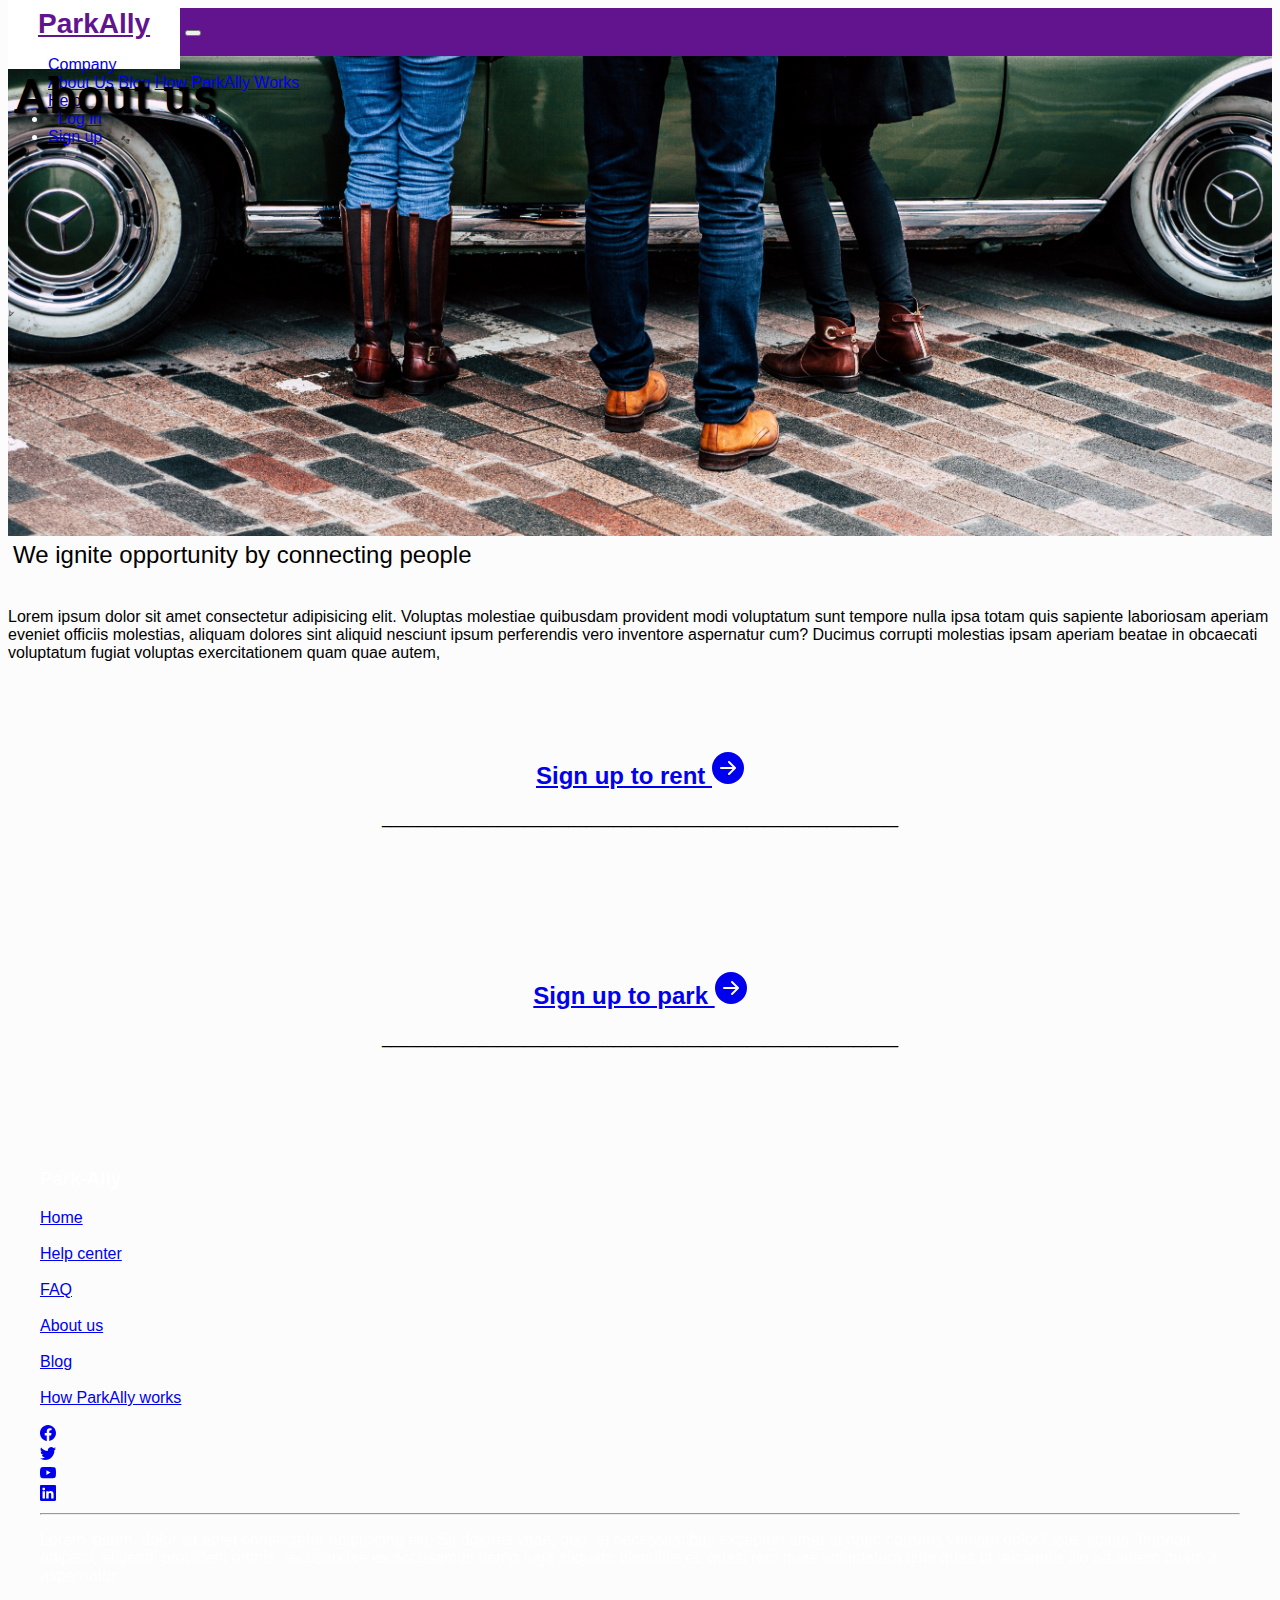
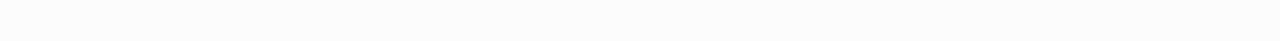
<file: aboutus.html>
<!DOCTYPE html>
<html lang="en">

<head>
    <meta charset="UTF-8">
    <meta name="viewport" content="width=device-width, initial-scale=1.0">
    <title>Park_Ally</title>

    <add-link></add-link>

</head>

<body>

    <div class="container-fluid m-0 p-0">
        <custom-header></custom-header>
    </div>



    <div class="aboutus1">
        <div class="container">
            <div class=" d-flex align-items-start flex-column" style="height: 30rem;">
                <div class="mt-auto p-2 mb-3">
                    <h1 class="text-light head-title" style="text-shadow: 2px 2px 3px rgb(0, 0, 0); line-height:1.4">
                        About us </h1>
                </div>
            </div>
        </div>
    </div>
    <div class="container-fluid m-0 p-0 mt-5 mb-5">
        <div class="container mt-5 mb-5">
            <div class="row">
                <div class="col-sm-10">
                    <h1>We ignite opportunity by connecting people</h1><br>
                    <p class="">Lorem ipsum dolor sit amet consectetur adipisicing elit. Voluptas
                        molestiae quibusdam provident
                        modi
                        voluptatum sunt tempore nulla ipsa totam quis sapiente laboriosam aperiam eveniet officiis
                        molestias,
                        aliquam dolores sint aliquid nesciunt ipsum perferendis vero inventore aspernatur cum? Ducimus
                        corrupti
                        molestias ipsam aperiam beatae in obcaecati voluptatum fugiat voluptas exercitationem quam quae
                        autem,
                    </p>
                </div>
            </div>
        </div>
    </div>


    <div class="container-fluid m-0 p-0">

        <signup-container></signup-container>
        <custom-footer></custom-footer>
    </div>




    <!-- jQuery and JS bundle w/ Popper.js -->
    <script type=module src='/templates/main_template.js'></script>
    <script src="https://code.jquery.com/jquery-3.5.1.slim.min.js"
        integrity="sha384-DfXdz2htPH0lsSSs5nCTpuj/zy4C+OGpamoFVy38MVBnE+IbbVYUew+OrCXaRkfj"
        crossorigin="anonymous"></script>
    <script src="https://cdn.jsdelivr.net/npm/bootstrap@4.5.3/dist/js/bootstrap.bundle.min.js"
        integrity="sha384-ho+j7jyWK8fNQe+A12Hb8AhRq26LrZ/JpcUGGOn+Y7RsweNrtN/tE3MoK7ZeZDyx"
        crossorigin="anonymous"></script>

</body>


</html>
</file>
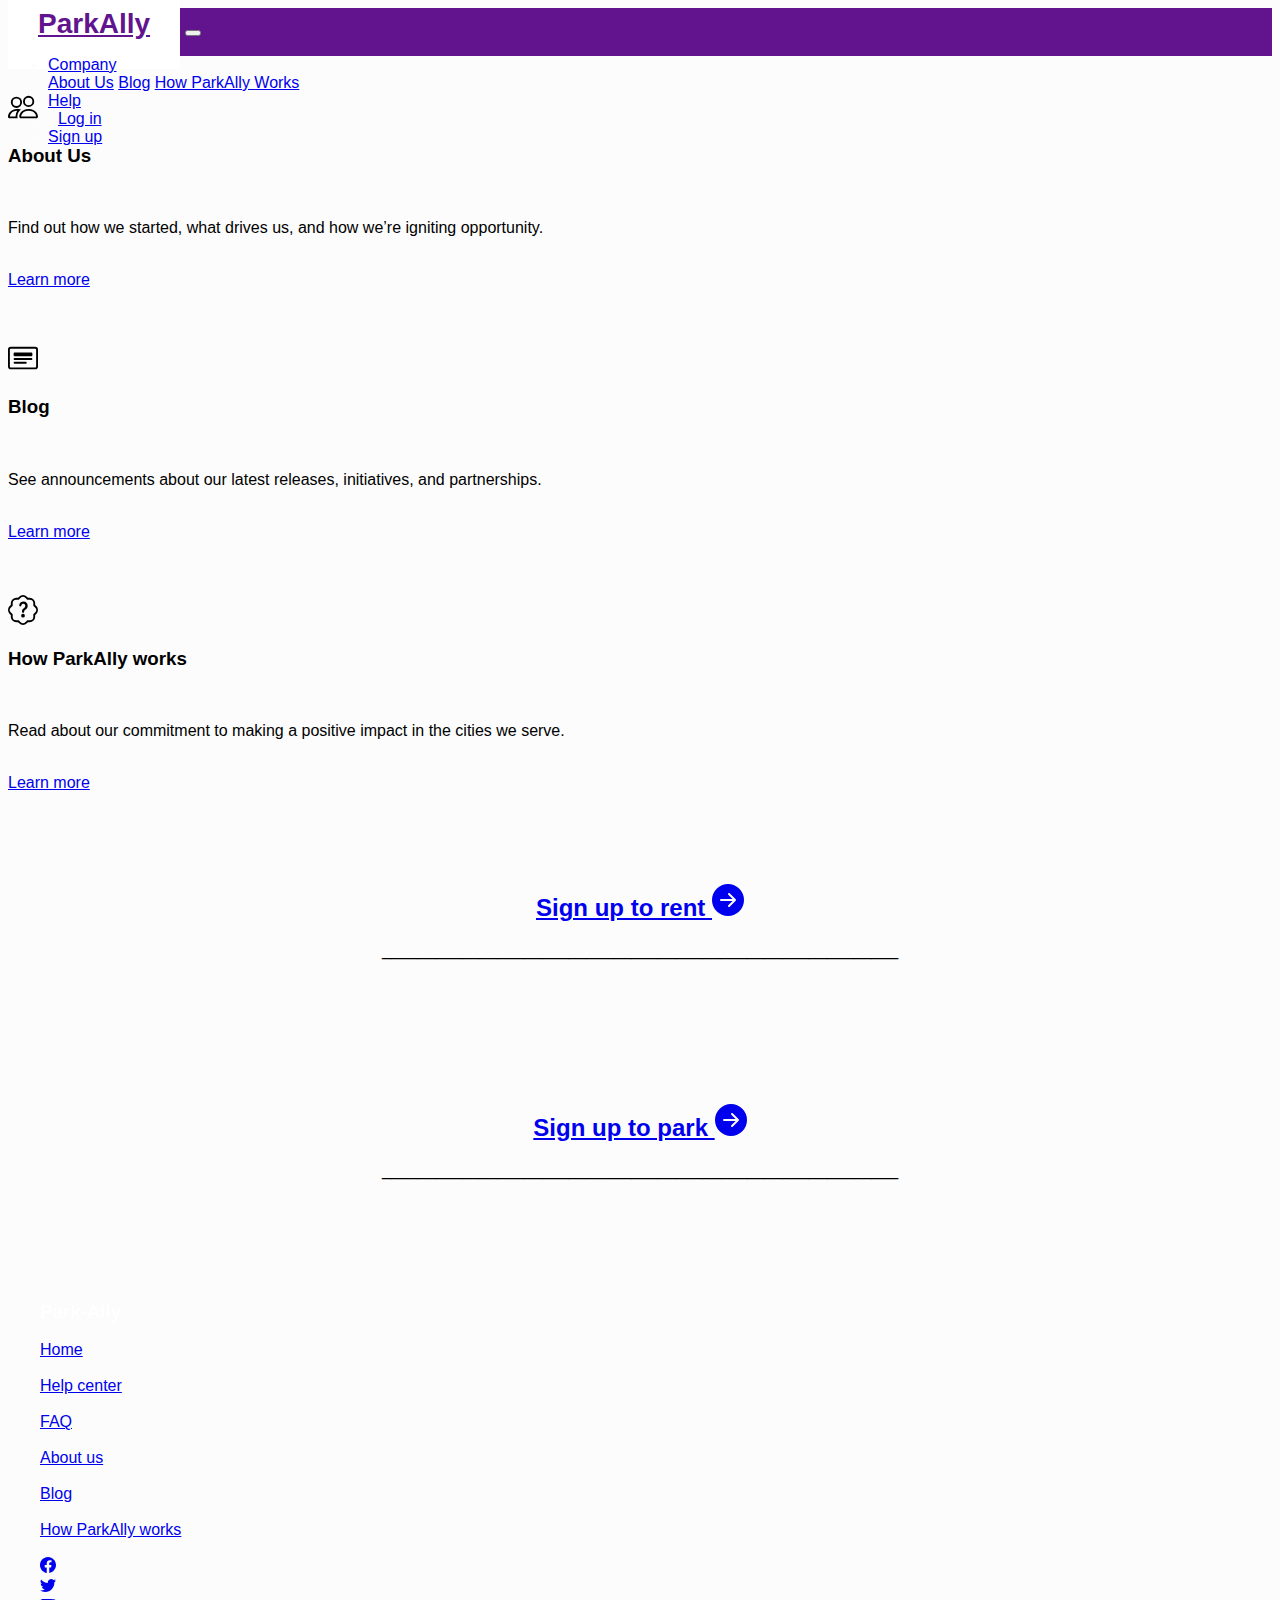
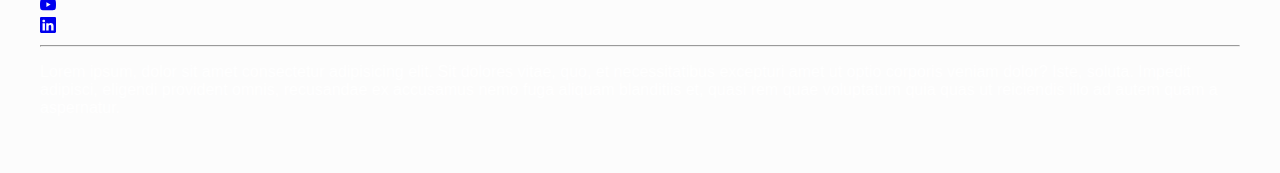
<file: blog.html>
<!DOCTYPE html>
<html lang="en">

<head>
    <meta charset="UTF-8">
    <meta name="viewport" content="width=device-width, initial-scale=1.0">
    <title>Park_Ally</title>

    <add-link></add-link>

</head>

<body>

    <div class="container-fluid m-0 p-0">
        <custom-header></custom-header>
    </div>




    <div class="container-fluid m-0 p-0">
        <card-container></card-container>
        <signup-container></signup-container>
        <custom-footer></custom-footer>
    </div>




    <!-- jQuery and JS bundle w/ Popper.js -->
    <script type=module src='/templates/main_template.js'></script>
    <script src="https://code.jquery.com/jquery-3.5.1.slim.min.js"
        integrity="sha384-DfXdz2htPH0lsSSs5nCTpuj/zy4C+OGpamoFVy38MVBnE+IbbVYUew+OrCXaRkfj"
        crossorigin="anonymous"></script>
    <script src="https://cdn.jsdelivr.net/npm/bootstrap@4.5.3/dist/js/bootstrap.bundle.min.js"
        integrity="sha384-ho+j7jyWK8fNQe+A12Hb8AhRq26LrZ/JpcUGGOn+Y7RsweNrtN/tE3MoK7ZeZDyx"
        crossorigin="anonymous"></script>

</body>


</html>
</file>
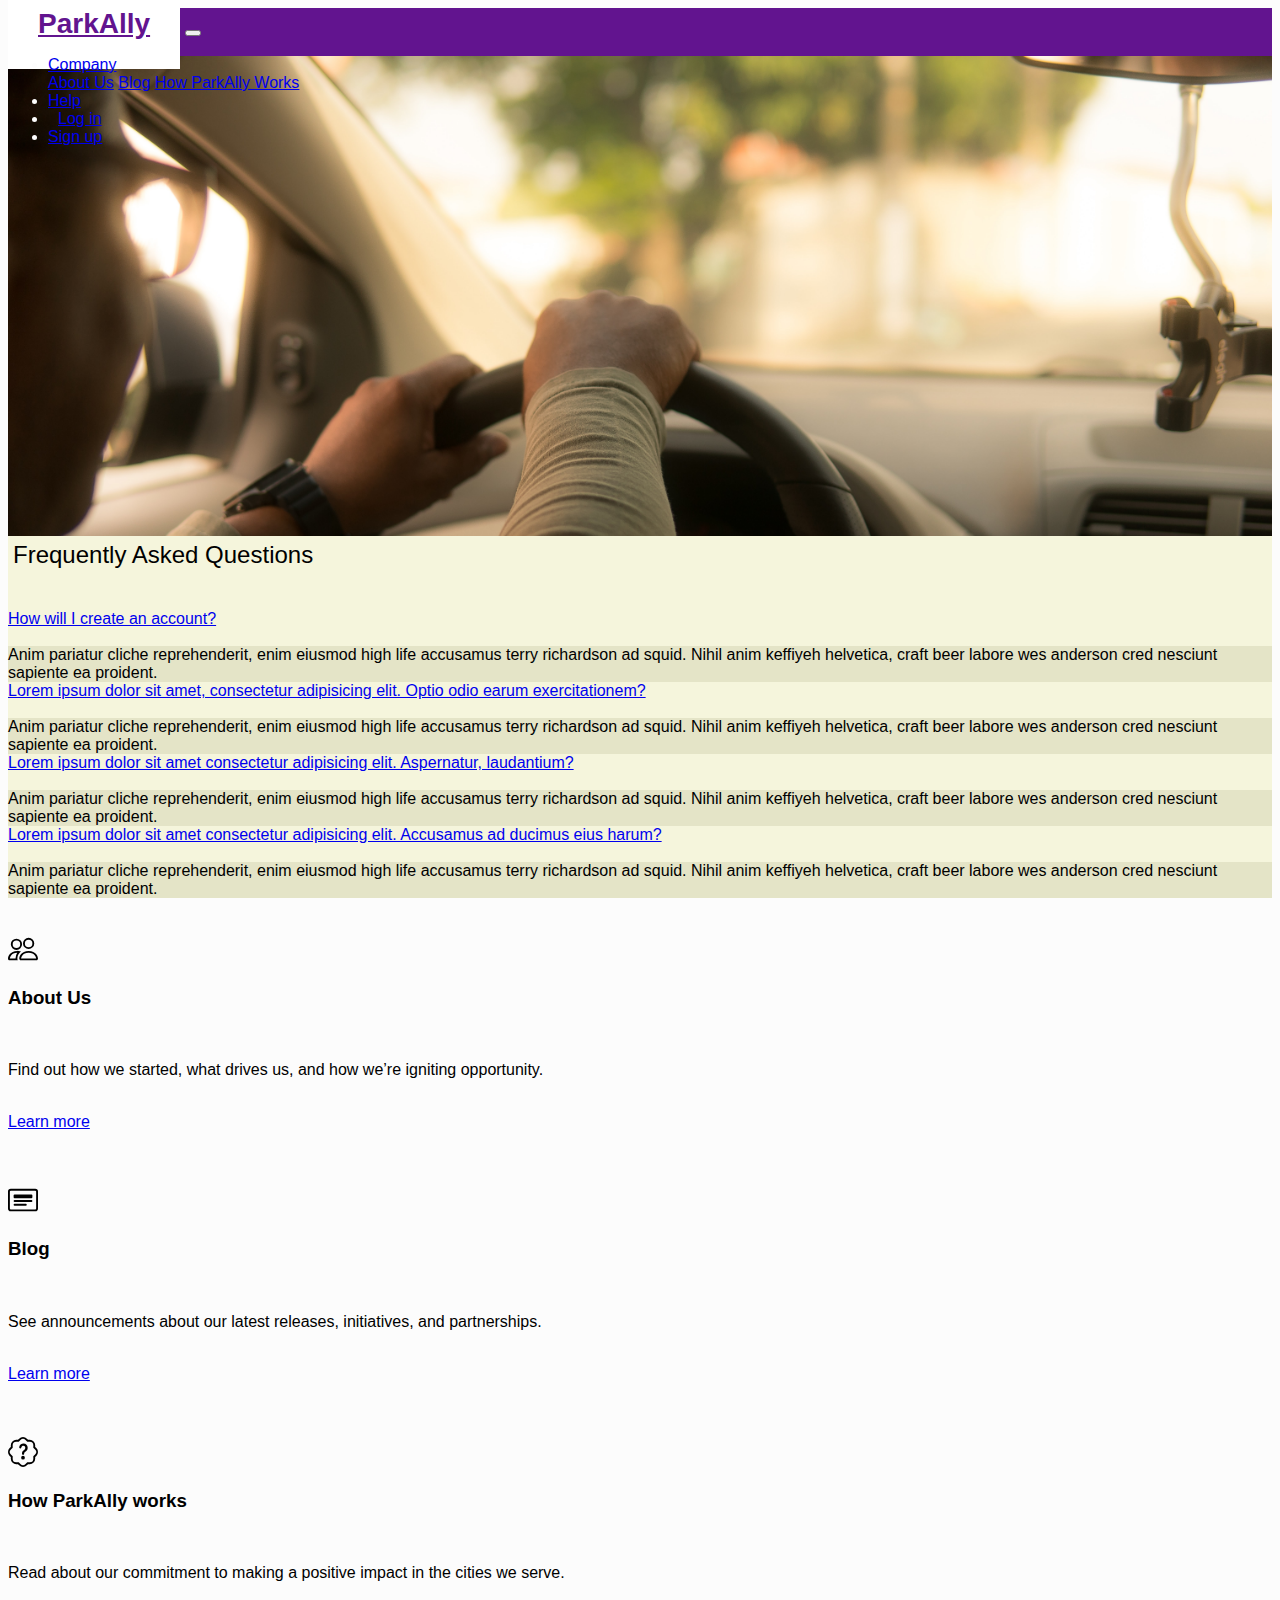
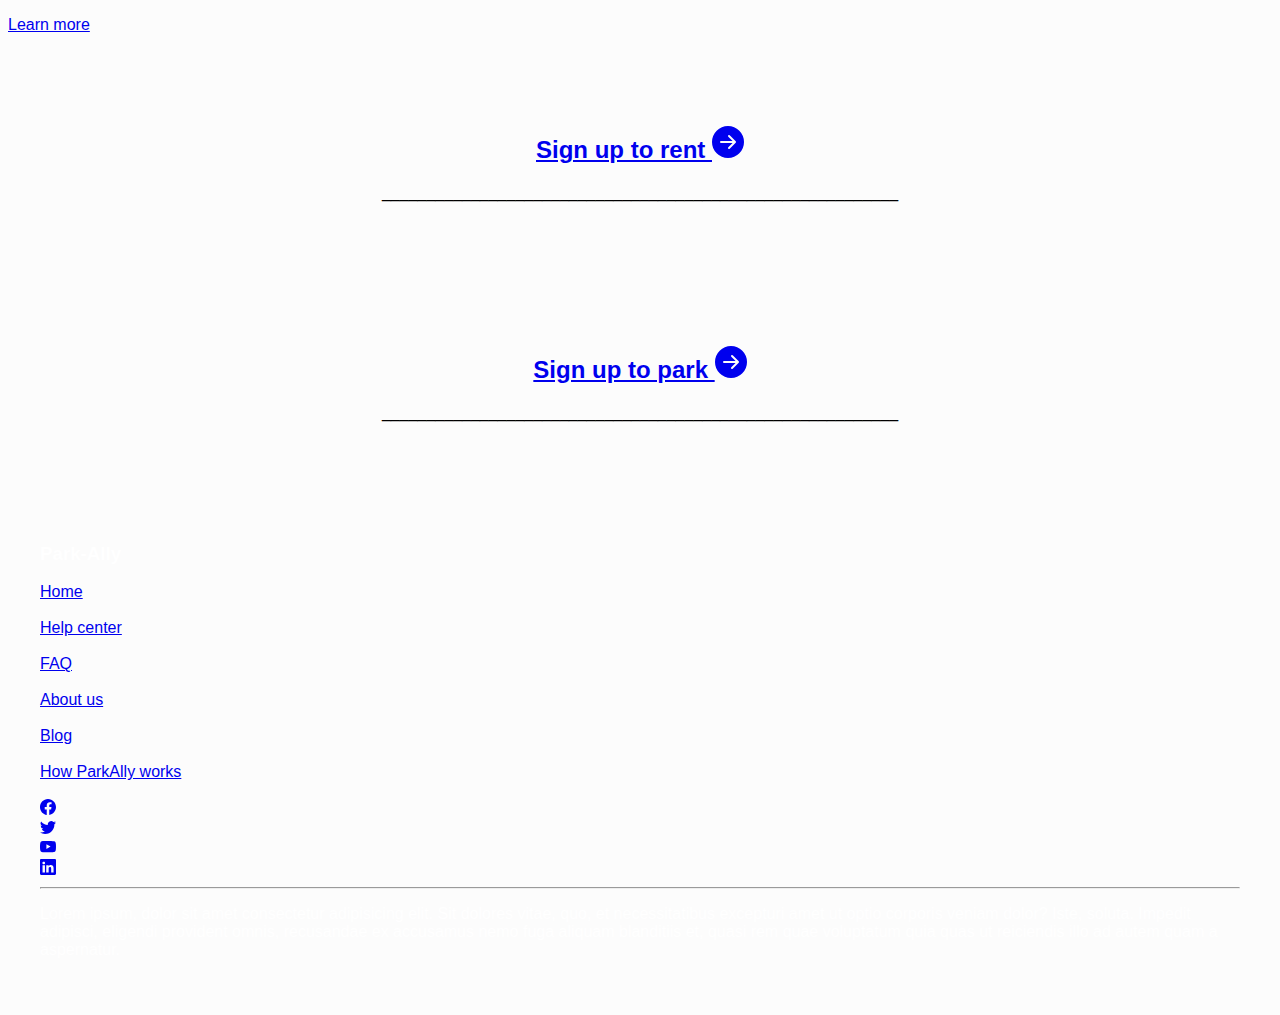
<file: faq.html>
<!DOCTYPE html>
<html lang="en">

<head>
    <meta charset="UTF-8">
    <meta name="viewport" content="width=device-width, initial-scale=1.0">
    <title>Park_Ally</title>

    <add-link></add-link>

</head>

<body>

    <div class="container-fluid m-0 p-0">
        <custom-header></custom-header>
    </div>

    <div class="helpbg">
        <div class="container">
            <div class=" d-flex align-items-start flex-column" style="height: 30rem;">
                <div class="mt-auto p-2 mb-5">

                </div>
            </div>
        </div>
    </div>




    <div class="container-fluid m-0 p-0" style="background-color: beige;">
        <div class="container p-5">
            <h1 class="font-weight-light">Frequently Asked Questions</h1><br><br>
            <div id=" accordion">
                <div class="p-2 border-bottom">
                    <a class="text-decoration-none text-dark" data-toggle="collapse" href="#ans1" role="button"
                        aria-expanded="false" aria-controls="ans1">
                        How will I create an account?
                    </a>
                </div><br>
                <div class="collapse" id="ans1">
                    <div class="card card-body " style="background-color:rgb(228, 228, 199) ;">
                        Anim pariatur cliche reprehenderit, enim eiusmod high life accusamus terry richardson ad squid.
                        Nihil anim keffiyeh helvetica, craft beer labore wes anderson cred nesciunt sapiente ea
                        proident.
                    </div>
                </div>

                <div class="p-2 border-bottom">
                    <a class=" text-decoration-none text-dark" data-toggle="collapse" href="#ans2" role="button"
                        aria-expanded="false" aria-controls="ans2">
                        Lorem ipsum dolor sit amet, consectetur adipisicing elit. Optio odio earum exercitationem?
                    </a>
                </div><br>
                <div class="collapse" id="ans2">
                    <div class="card card-body " style="background-color:rgb(228, 228, 199)  ;">
                        Anim pariatur cliche reprehenderit, enim eiusmod high life accusamus terry richardson ad squid.
                        Nihil anim keffiyeh helvetica, craft beer labore wes anderson cred nesciunt sapiente ea
                        proident.
                    </div>
                </div>

                <div class="p-2 border-bottom">
                    <a class=" text-decoration-none text-dark" data-toggle="collapse" href="#ans3" role="button"
                        aria-expanded="false" aria-controls="ans3">
                        Lorem ipsum dolor sit amet consectetur adipisicing elit. Aspernatur, laudantium?
                    </a>
                </div><br>
                <div class="collapse" id="ans3">
                    <div class="card card-body " style="background-color:rgb(228, 228, 199)  ;">
                        Anim pariatur cliche reprehenderit, enim eiusmod high life accusamus terry richardson ad squid.
                        Nihil anim keffiyeh helvetica, craft beer labore wes anderson cred nesciunt sapiente ea
                        proident.
                    </div>
                </div>

                <div class="p-2 border-bottom">
                    <a class=" text-decoration-none text-dark" data-toggle="collapse" href="#ans4" role="button"
                        aria-expanded="false" aria-controls="ans4">
                        Lorem ipsum dolor sit amet consectetur adipisicing elit. Accusamus ad ducimus eius harum?
                    </a>
                </div><br>
                <div class="collapse" id="ans4">
                    <div class="card card-body " style="background-color:rgb(228, 228, 199)  ;">
                        Anim pariatur cliche reprehenderit, enim eiusmod high life accusamus terry richardson ad squid.
                        Nihil anim keffiyeh helvetica, craft beer labore wes anderson cred nesciunt sapiente ea
                        proident.
                    </div>
                </div>

            </div>
        </div>
    </div>

    <div class="container-fluid m-0 p-0">
        <card-container></card-container>
        <signup-container></signup-container>
        <custom-footer></custom-footer>
    </div>




    <!-- jQuery and JS bundle w/ Popper.js -->
    <script type=module src='/templates/main_template.js'></script>
    <script src="https://code.jquery.com/jquery-3.5.1.slim.min.js"
        integrity="sha384-DfXdz2htPH0lsSSs5nCTpuj/zy4C+OGpamoFVy38MVBnE+IbbVYUew+OrCXaRkfj"
        crossorigin="anonymous"></script>
    <script src="https://cdn.jsdelivr.net/npm/bootstrap@4.5.3/dist/js/bootstrap.bundle.min.js"
        integrity="sha384-ho+j7jyWK8fNQe+A12Hb8AhRq26LrZ/JpcUGGOn+Y7RsweNrtN/tE3MoK7ZeZDyx"
        crossorigin="anonymous"></script>




</body>


</html>
</file>
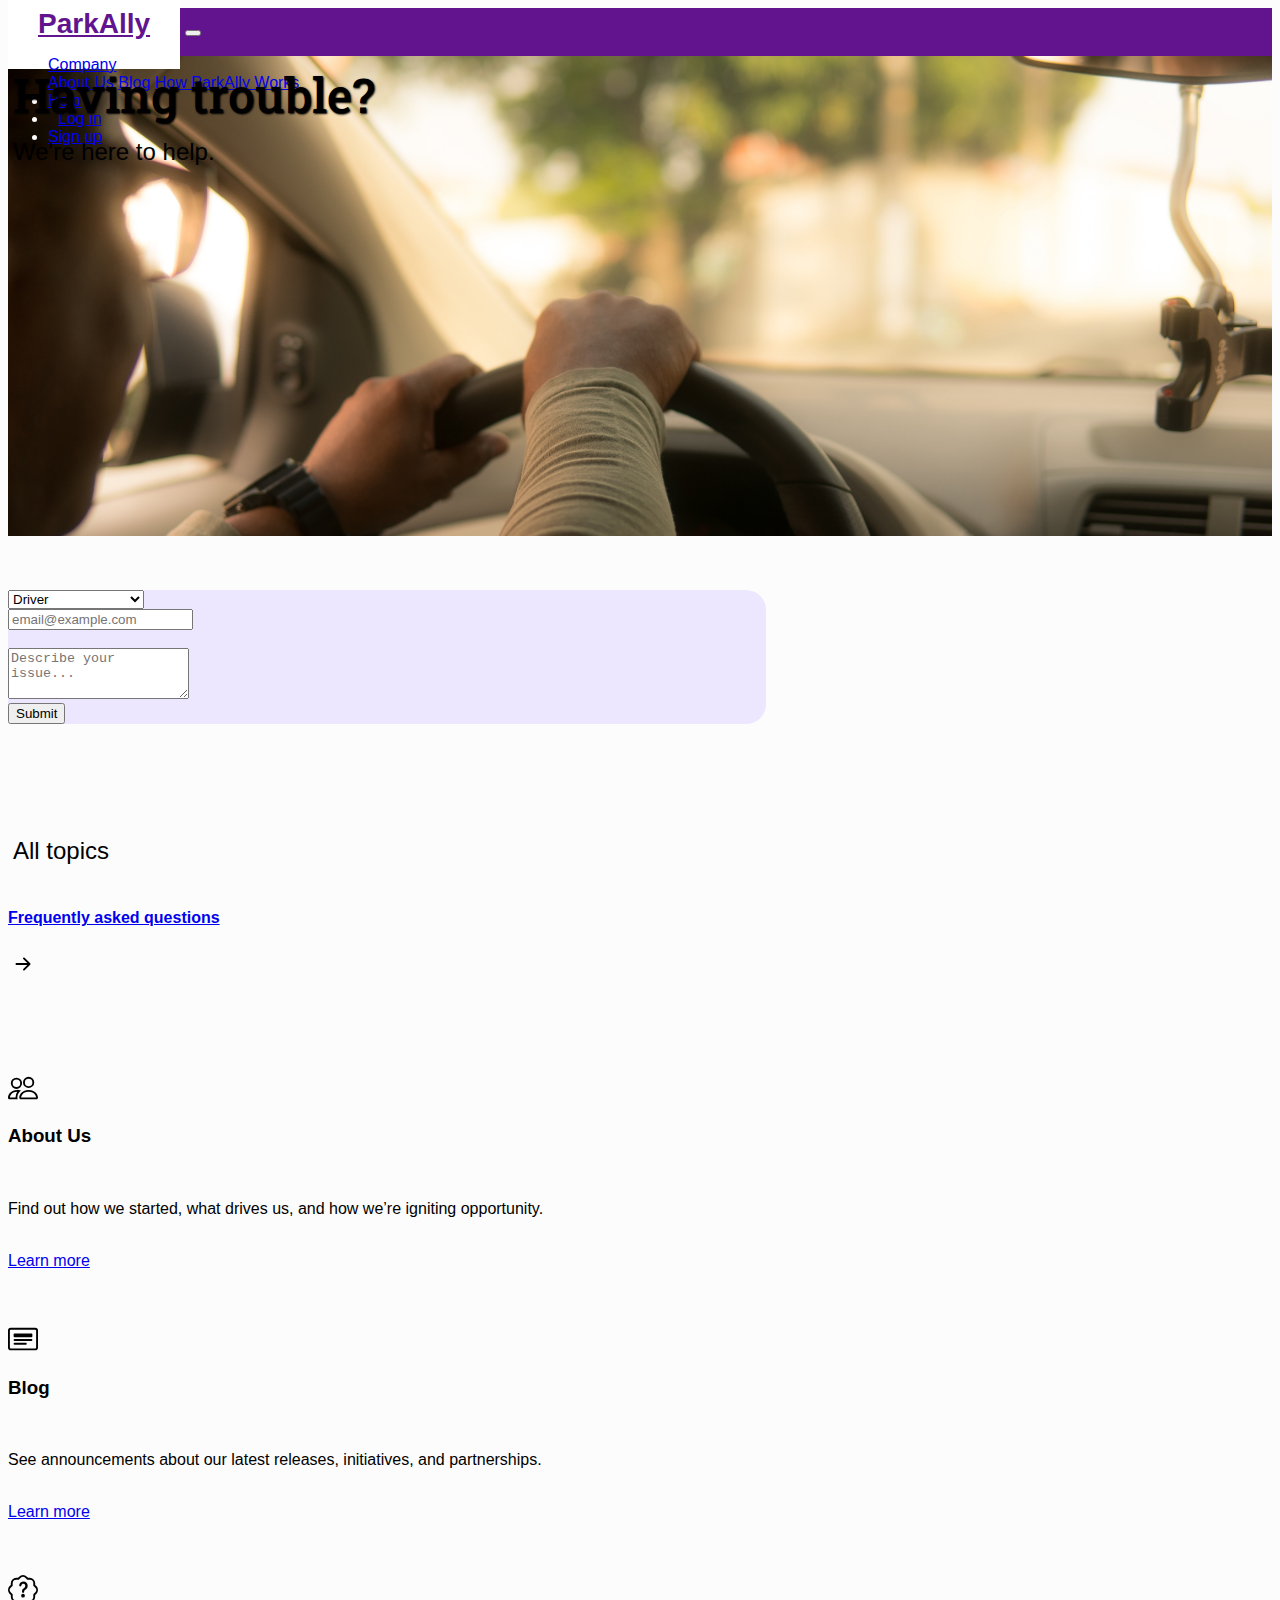
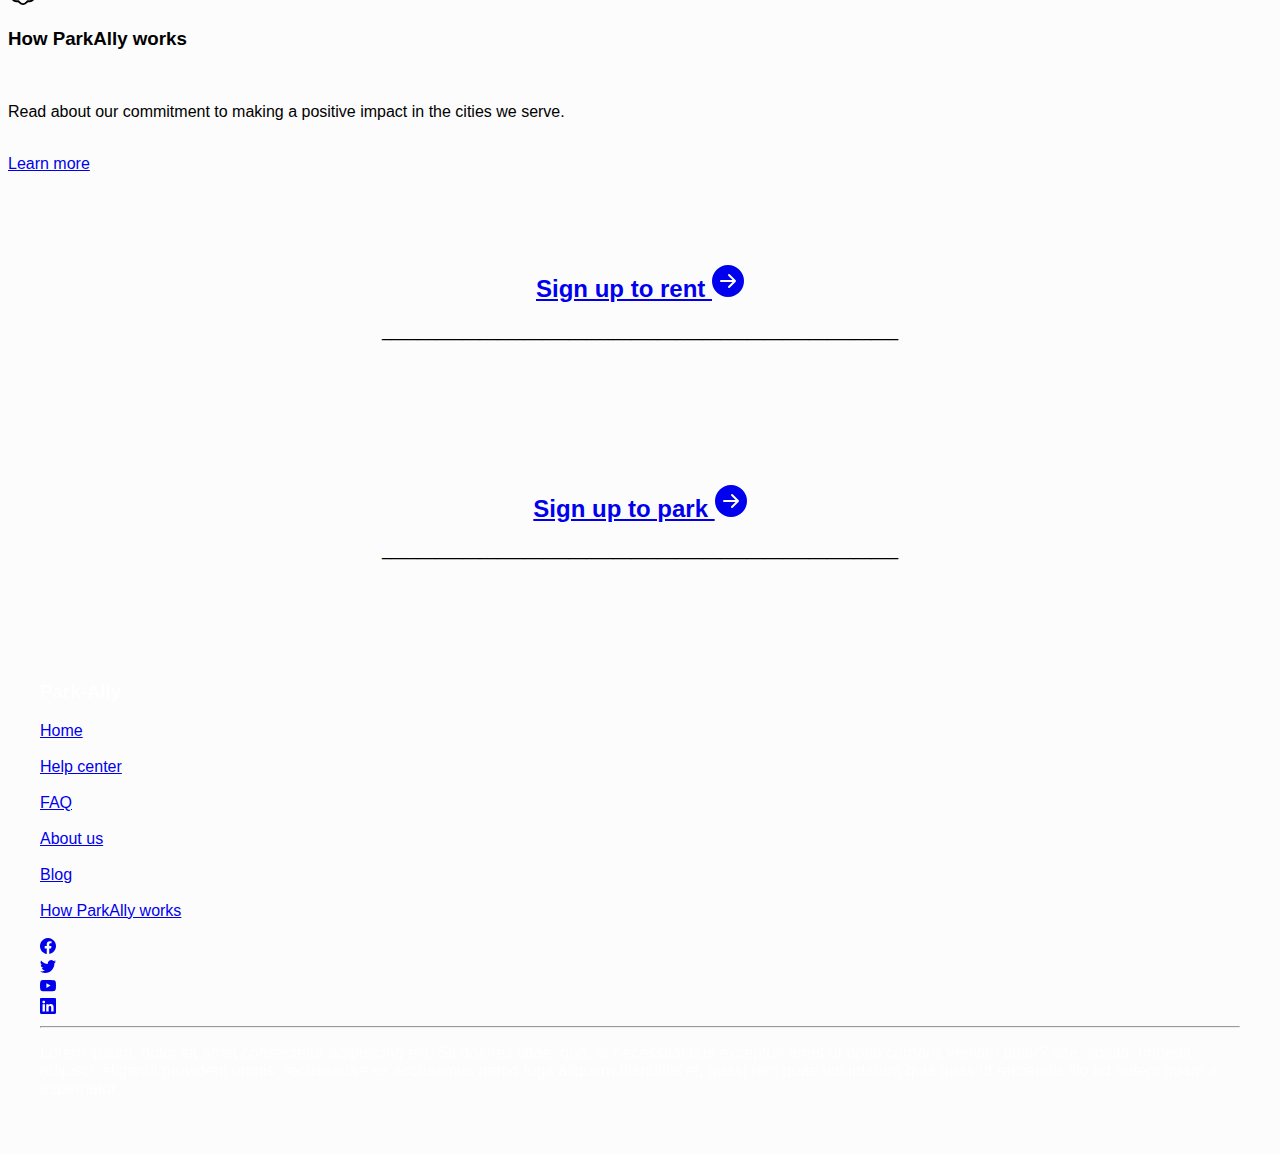
<file: help.html>
<!DOCTYPE html>
<html lang="en">

<head>
    <meta charset="UTF-8">
    <meta name="viewport" content="width=device-width, initial-scale=1.0">
    <title>Park_Ally</title>

    <add-link></add-link>

</head>

<body>

    <div class="container-fluid m-0 p-0">
        <custom-header></custom-header>
    </div>

    <div class="helpbg">
        <div class="container">
            <div class=" d-flex align-items-start flex-column" style="height: 30rem;">
                <div class="mt-auto p-2 mb-5">
                    <h1 class="text-light head-title" style="text-shadow: 1px 1px 2px rgb(0, 0, 0); line-height:1.4">
                        Having
                        trouble?</h1>
                    <h1 class="text-light font-weight-light"> We're here to help.</h1>
                </div>
            </div>
        </div>
    </div>

    <div class="container-fluid m-0 p-0">
        <div class="container">
            <br><br><br>
            <form class="card p-5" style="width: 60%; border-radius: 20px; background-color: rgb(236,230,255);">
                <div class="form-row">
                    <div class="col-md-6 mb3">
                        <label for="exampleFormControlSelect1"></label>
                        <select class="form-control" id="exampleFormControlSelect1">
                            <option>Driver</option>
                            <option>Parking space host</option>
                        </select>
                    </div>
                    <div class="col-md-6 mb3">
                        <label for="exampleFormControlInput1"></label>
                        <input type="email" class="form-control" id="exampleFormControlInput1"
                            placeholder="email@example.com">
                    </div>
                </div>
                <div class="form-row">
                    <div class="col-md-12 mb3">
                        <br>
                        <label for="exampleFormControlTextarea1"></label>
                        <textarea class="form-control" id="exampleFormControlTextarea1" rows="3"
                            placeholder="Describe your issue..."></textarea><br>
                    </div>
                </div>
                <button type="submit" class="btn btn-outline-secondary my-1">Submit</button>
            </form>
            <br><br><br><br>
        </div>
    </div>

    <div class="container-fluid m-0 p-0">
        <div class="container border-top">
            <br><br>
            <h1 class="font-weight-light ">All topics</h1>
            <br>
            <div class="row">
                <div class="col-sm-9 border-bottom">
                    <div class="d-flex">
                        <div class="mr-auto p-2">
                            <a href="/faq.html" class="text-decoration-none text-dark">
                                <h4 class="font-weight-light">Frequently asked questions</h4>
                            </a>
                        </div>
                        <div class="p-2"><svg xmlns="http://www.w3.org/2000/svg" width="30" height="30"
                                fill="currentColor" class="bi bi-arrow-right-short" viewBox="0 0 16 16">
                                <path fill-rule="evenodd"
                                    d="M4 8a.5.5 0 0 1 .5-.5h5.793L8.146 5.354a.5.5 0 1 1 .708-.708l3 3a.5.5 0 0 1 0 .708l-3 3a.5.5 0 0 1-.708-.708L10.293 8.5H4.5A.5.5 0 0 1 4 8z" />
                            </svg></div>
                    </div>
                </div>
            </div><br><br><br>
        </div>
    </div>
    </div>

    <div class="container-fluid m-0 p-0">
        <card-container></card-container>
        <signup-container></signup-container>
        <custom-footer></custom-footer>
    </div>




    <!-- jQuery and JS bundle w/ Popper.js -->
    <script type=module src='/templates/main_template.js'></script>
    <script src="https://code.jquery.com/jquery-3.5.1.slim.min.js"
        integrity="sha384-DfXdz2htPH0lsSSs5nCTpuj/zy4C+OGpamoFVy38MVBnE+IbbVYUew+OrCXaRkfj"
        crossorigin="anonymous"></script>
    <script src="https://cdn.jsdelivr.net/npm/bootstrap@4.5.3/dist/js/bootstrap.bundle.min.js"
        integrity="sha384-ho+j7jyWK8fNQe+A12Hb8AhRq26LrZ/JpcUGGOn+Y7RsweNrtN/tE3MoK7ZeZDyx"
        crossorigin="anonymous"></script>

</body>


</html>
</file>
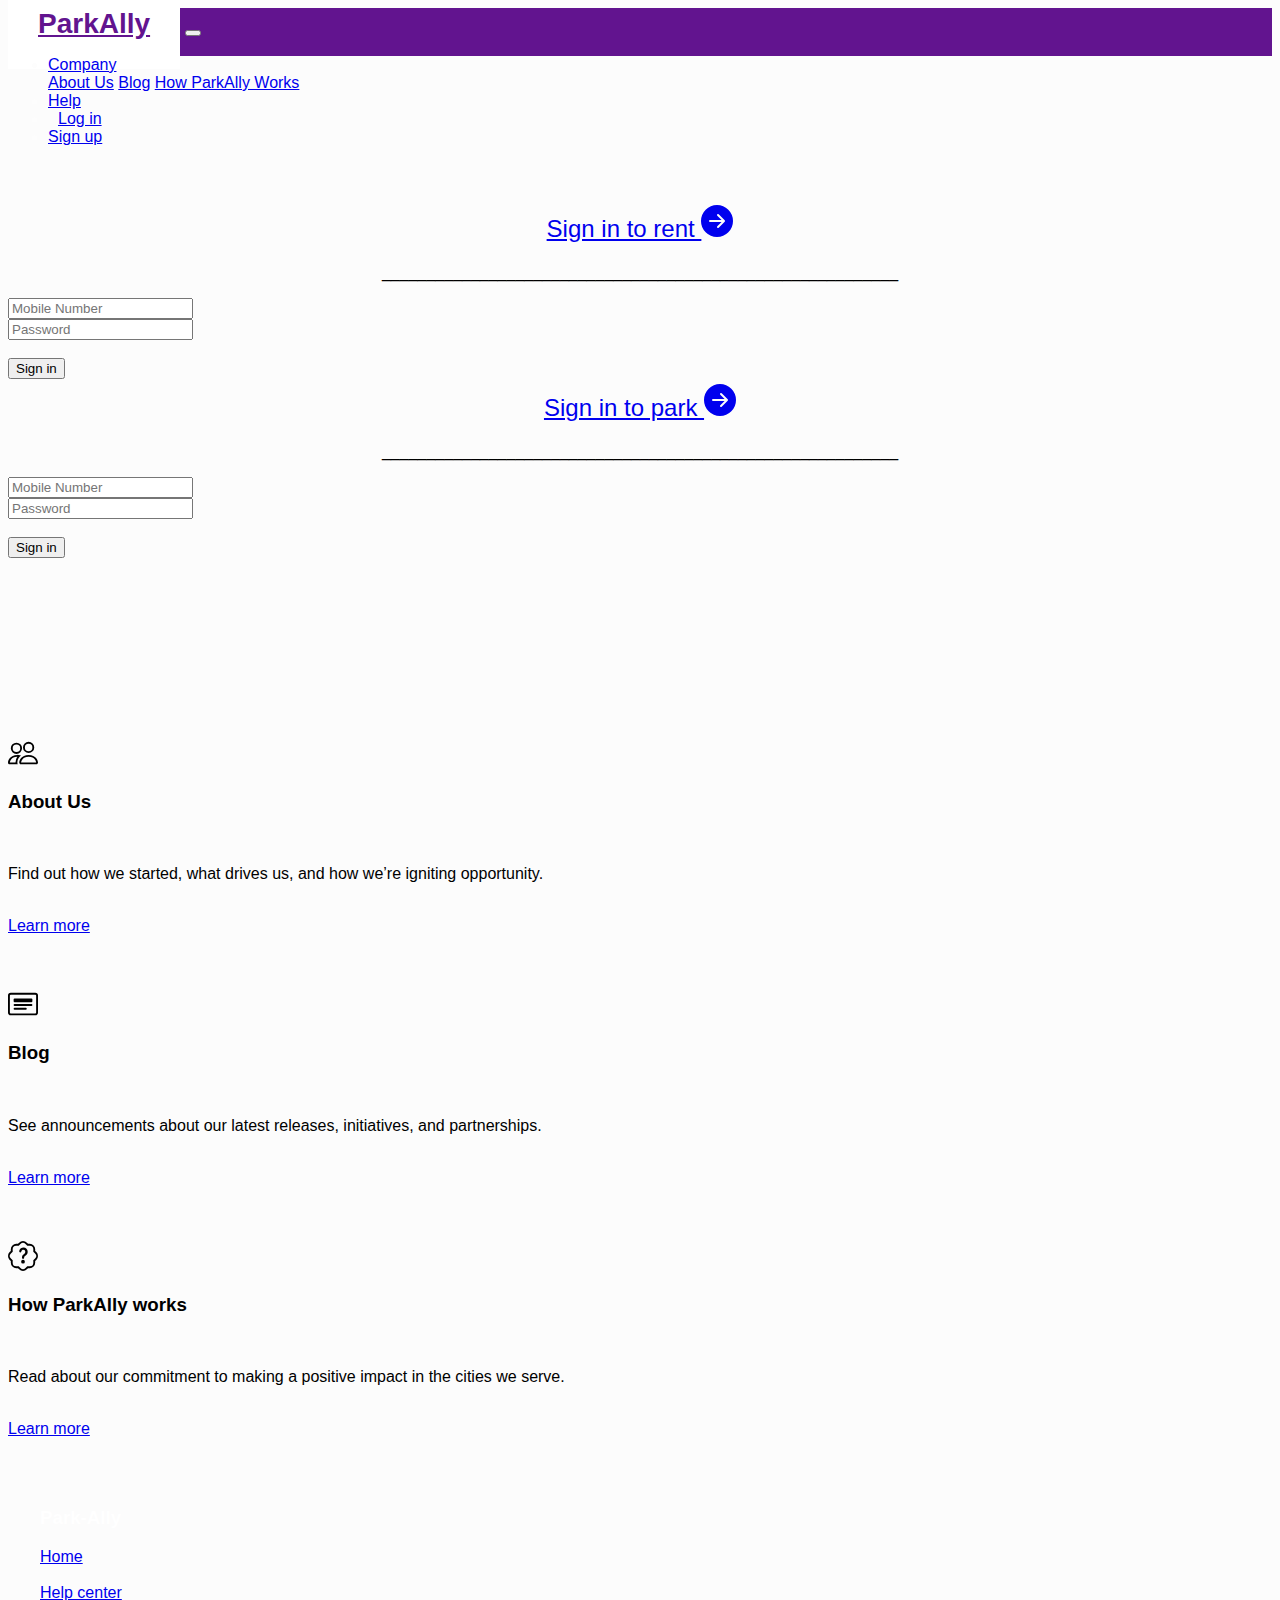
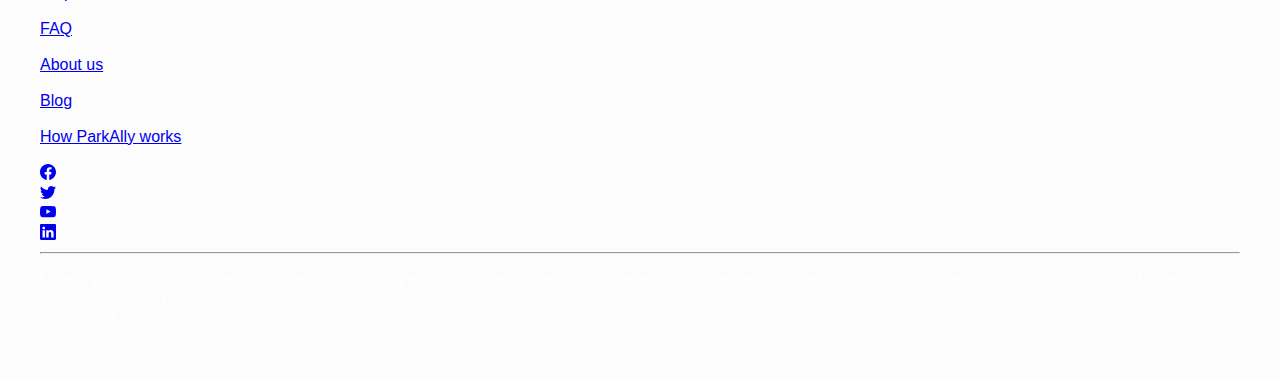
<file: login.html>
<!DOCTYPE html>
<html lang="en">

<head>
    <meta charset="UTF-8">
    <meta name="viewport" content="width=device-width, initial-scale=1.0">
    <title>Park_Ally</title>

    <add-link></add-link>

</head>

<body>

    <div class="container-fluid m-0 p-0">
        <custom-header></custom-header>
    </div>


    <div class="container-fluid m-0 p-0 bg-light">
        <div class="container">
            <br><br><br><br><br><br><br><br>
            <div class="row">
                <div class="col-sm-6">
                    <div class="p-2">

                        <center>
                            <h1><a class="text-decoration-none text-dark" data-toggle="collapse" href="#log-in-rent"
                                    role="button" aria-expanded="false" aria-controls="log-in-rent">Sign in to rent
                                    <svg xmlns="http://www.w3.org/2000/svg" width="32" height="32" fill="currentColor"
                                        class="bi bi-arrow-right-circle-fill" viewBox="0 0 16 16">
                                        <path
                                            d="M8 0a8 8 0 1 1 0 16A8 8 0 0 1 8 0zM4.5 7.5a.5.5 0 0 0 0 1h5.793l-2.147 2.146a.5.5 0 0 0 .708.708l3-3a.5.5 0 0 0 0-.708l-3-3a.5.5 0 1 0-.708.708L10.293 7.5H4.5z" />
                                    </svg></a>
                            </h1>
                            <p>__________________________________________________________</p>
                        </center>

                    </div>
                    <div class="collapse" id="log-in-rent">
                        <div class="card card-body ">
                            <form>
                                <div class="form-group">

                                    <label for="exampleFormControlInput1"></label>
                                    <input type="text" class="form-control" id="fn-number" placeholder="Mobile Number"
                                        required>

                                </div>
                                <div class="form-group">

                                    <label for="inputPassword6"></label>
                                    <input type="password" id="inputPassword6" class="form-control"
                                        aria-describedby="passwordHelpInline" placeholder="Password" required>

                                </div><br>
                                <button type="submit" class="btn btn-outline-secondary my-1">Sign in</button>
                            </form>

                        </div>
                    </div>
                </div>
                <div class="col-sm-6">

                    <div class="p-2">

                        <center>
                            <h1><a class="text-decoration-none text-dark" data-toggle="collapse" href="#log-in-park"
                                    role="button" aria-expanded="false" aria-controls="log-in-park">Sign in to park
                                    <svg xmlns="http://www.w3.org/2000/svg" width="32" height="32" fill="currentColor"
                                        class="bi bi-arrow-right-circle-fill" viewBox="0 0 16 16">
                                        <path
                                            d="M8 0a8 8 0 1 1 0 16A8 8 0 0 1 8 0zM4.5 7.5a.5.5 0 0 0 0 1h5.793l-2.147 2.146a.5.5 0 0 0 .708.708l3-3a.5.5 0 0 0 0-.708l-3-3a.5.5 0 1 0-.708.708L10.293 7.5H4.5z" />
                                    </svg></a>
                            </h1>
                            <p>__________________________________________________________</p>
                        </center>

                    </div>
                    <div class="collapse" id="log-in-park">
                        <div class="card card-body ">
                            <form>
                                <div class="form-group">

                                    <label for="exampleFormControlInput1"></label>
                                    <input type="text" class="form-control" id="fn-number" placeholder="Mobile Number"
                                        required>

                                </div>
                                <div class="form-group">

                                    <label for="inputPassword6"></label>
                                    <input type="password" id="inputPassword6" class="form-control"
                                        aria-describedby="passwordHelpInline" placeholder="Password" required>

                                </div><br>
                                <button type="submit" class="btn btn-outline-secondary my-1">Sign in</button>
                            </form>

                        </div>
                    </div>

                </div>
            </div>
            <br><br><br><br><br><br><br><br>
        </div>
    </div>


    <div class="container-fluid m-0 p-0">
        <card-container></card-container>

        <custom-footer></custom-footer>
    </div>




    <!-- jQuery and JS bundle w/ Popper.js -->
    <script type=module src='/templates/main_template.js'></script>
    <script src="https://code.jquery.com/jquery-3.5.1.slim.min.js"
        integrity="sha384-DfXdz2htPH0lsSSs5nCTpuj/zy4C+OGpamoFVy38MVBnE+IbbVYUew+OrCXaRkfj"
        crossorigin="anonymous"></script>
    <script src="https://cdn.jsdelivr.net/npm/bootstrap@4.5.3/dist/js/bootstrap.bundle.min.js"
        integrity="sha384-ho+j7jyWK8fNQe+A12Hb8AhRq26LrZ/JpcUGGOn+Y7RsweNrtN/tE3MoK7ZeZDyx"
        crossorigin="anonymous"></script>

</body>


</html>
</file>
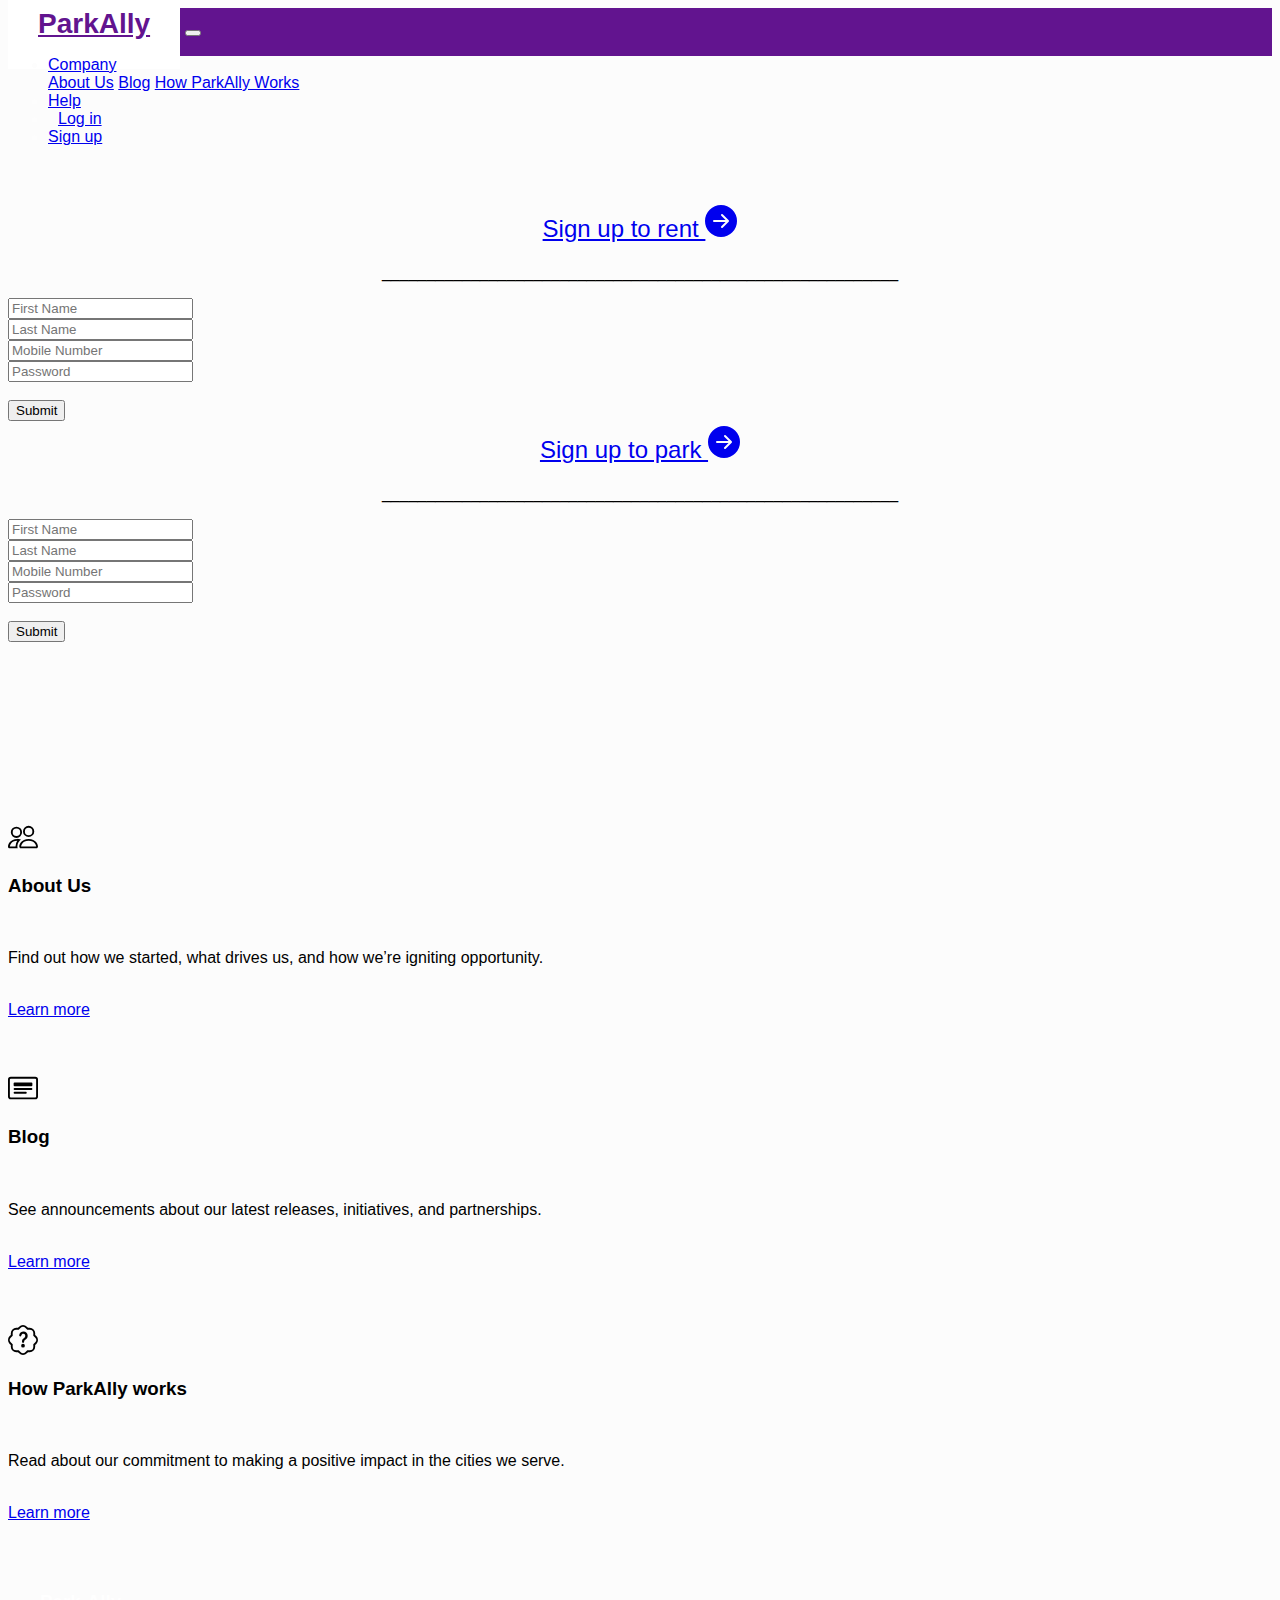
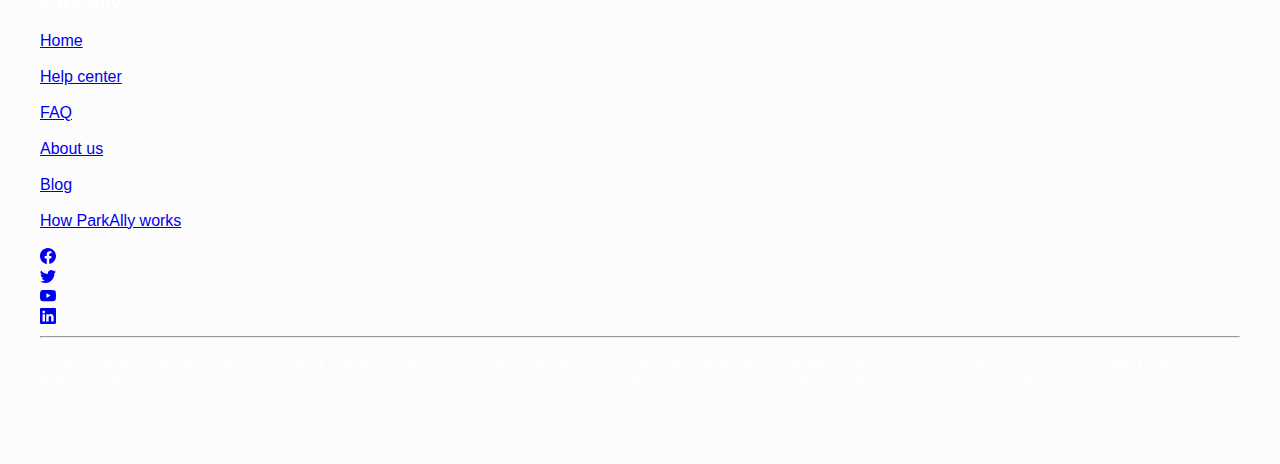
<file: signup.html>
<!DOCTYPE html>
<html lang="en">

<head>
    <meta charset="UTF-8">
    <meta name="viewport" content="width=device-width, initial-scale=1.0">
    <title>Park_Ally</title>

    <add-link></add-link>

</head>

<body>

    <div class="container-fluid m-0 p-0">
        <custom-header></custom-header>
    </div>


    <div class="container-fluid m-0 p-0 bg-light">
        <div class="container">
            <br><br><br><br><br><br><br><br>
            <div class="row">
                <div class="col-sm-6">
                    <div class="p-2">

                        <center>
                            <h1><a class="text-decoration-none text-dark" data-toggle="collapse" href="#sign-up-rent"
                                    role="button" aria-expanded="false" aria-controls="sign-up-rent">Sign up to rent
                                    <svg xmlns="http://www.w3.org/2000/svg" width="32" height="32" fill="currentColor"
                                        class="bi bi-arrow-right-circle-fill" viewBox="0 0 16 16">
                                        <path
                                            d="M8 0a8 8 0 1 1 0 16A8 8 0 0 1 8 0zM4.5 7.5a.5.5 0 0 0 0 1h5.793l-2.147 2.146a.5.5 0 0 0 .708.708l3-3a.5.5 0 0 0 0-.708l-3-3a.5.5 0 1 0-.708.708L10.293 7.5H4.5z" />
                                    </svg></a>
                            </h1>
                            <p>__________________________________________________________</p>
                        </center>

                    </div>
                    <div class="collapse" id="sign-up-rent">
                        <div class="card card-body ">
                            <form>
                                <div class="form-row">
                                    <div class="col-md-6 mb3">
                                        <label for="exampleFormControlInput1"></label>
                                        <input type="text" class="form-control" id="first-name" placeholder="First Name"
                                            required>
                                    </div>
                                    <div class="col-md-6 mb3">
                                        <label for="exampleFormControlInput1"></label>
                                        <input type="text" class="form-control" id="last-name" placeholder="Last Name"
                                            required>
                                    </div>
                                </div>
                                <div class="form-row">
                                    <div class="col-md-6 mb3">
                                        <label for="exampleFormControlInput1"></label>
                                        <input type="text" class="form-control" id="fn-number"
                                            placeholder="Mobile Number" required>
                                    </div>
                                    <div class="col-md-6 mb3">
                                        <label for="inputPassword6"></label>
                                        <input type="password" id="inputPassword6" class="form-control"
                                            aria-describedby="passwordHelpInline" placeholder="Password" required>
                                    </div>
                                </div><br>
                                <button type="submit" class="btn btn-outline-secondary my-1">Submit</button>
                            </form>

                        </div>
                    </div>
                </div>
                <div class="col-sm-6">

                    <div class="p-2">

                        <center>
                            <h1><a class="text-decoration-none text-dark" data-toggle="collapse" href="#sign-up-park"
                                    role="button" aria-expanded="false" aria-controls="sign-up-park">Sign up to park
                                    <svg xmlns="http://www.w3.org/2000/svg" width="32" height="32" fill="currentColor"
                                        class="bi bi-arrow-right-circle-fill" viewBox="0 0 16 16">
                                        <path
                                            d="M8 0a8 8 0 1 1 0 16A8 8 0 0 1 8 0zM4.5 7.5a.5.5 0 0 0 0 1h5.793l-2.147 2.146a.5.5 0 0 0 .708.708l3-3a.5.5 0 0 0 0-.708l-3-3a.5.5 0 1 0-.708.708L10.293 7.5H4.5z" />
                                    </svg></a>
                            </h1>
                            <p>__________________________________________________________</p>
                        </center>

                    </div>
                    <div class="collapse" id="sign-up-park">
                        <div class="card card-body ">
                            <form>
                                <div class="form-row">
                                    <div class="col-md-6 mb3">
                                        <label for="exampleFormControlInput1"></label>
                                        <input type="text" class="form-control" id="first-name" placeholder="First Name"
                                            required>
                                    </div>
                                    <div class="col-md-6 mb3">
                                        <label for="exampleFormControlInput1"></label>
                                        <input type="text" class="form-control" id="last-name" placeholder="Last Name"
                                            required>
                                    </div>
                                </div>
                                <div class="form-row">
                                    <div class="col-md-6 mb3">
                                        <label for="exampleFormControlInput1"></label>
                                        <input type="text" class="form-control" id="fn-number"
                                            placeholder="Mobile Number" required>
                                    </div>
                                    <div class="col-md-6 mb3">
                                        <label for="inputPassword6"></label>
                                        <input type="password" id="inputPassword6" class="form-control"
                                            aria-describedby="passwordHelpInline" placeholder="Password" required>
                                    </div>
                                </div><br>
                                <button type="submit" class="btn btn-outline-secondary my-1">Submit</button>
                            </form>

                        </div>
                    </div>

                </div>
            </div>
            <br><br><br><br><br><br><br><br>
        </div>
    </div>


    <div class="container-fluid m-0 p-0">
        <card-container></card-container>

        <custom-footer></custom-footer>
    </div>




    <!-- jQuery and JS bundle w/ Popper.js -->
    <script type=module src='/templates/main_template.js'></script>
    <script src="https://code.jquery.com/jquery-3.5.1.slim.min.js"
        integrity="sha384-DfXdz2htPH0lsSSs5nCTpuj/zy4C+OGpamoFVy38MVBnE+IbbVYUew+OrCXaRkfj"
        crossorigin="anonymous"></script>
    <script src="https://cdn.jsdelivr.net/npm/bootstrap@4.5.3/dist/js/bootstrap.bundle.min.js"
        integrity="sha384-ho+j7jyWK8fNQe+A12Hb8AhRq26LrZ/JpcUGGOn+Y7RsweNrtN/tE3MoK7ZeZDyx"
        crossorigin="anonymous"></script>

</body>


</html>
</file>
